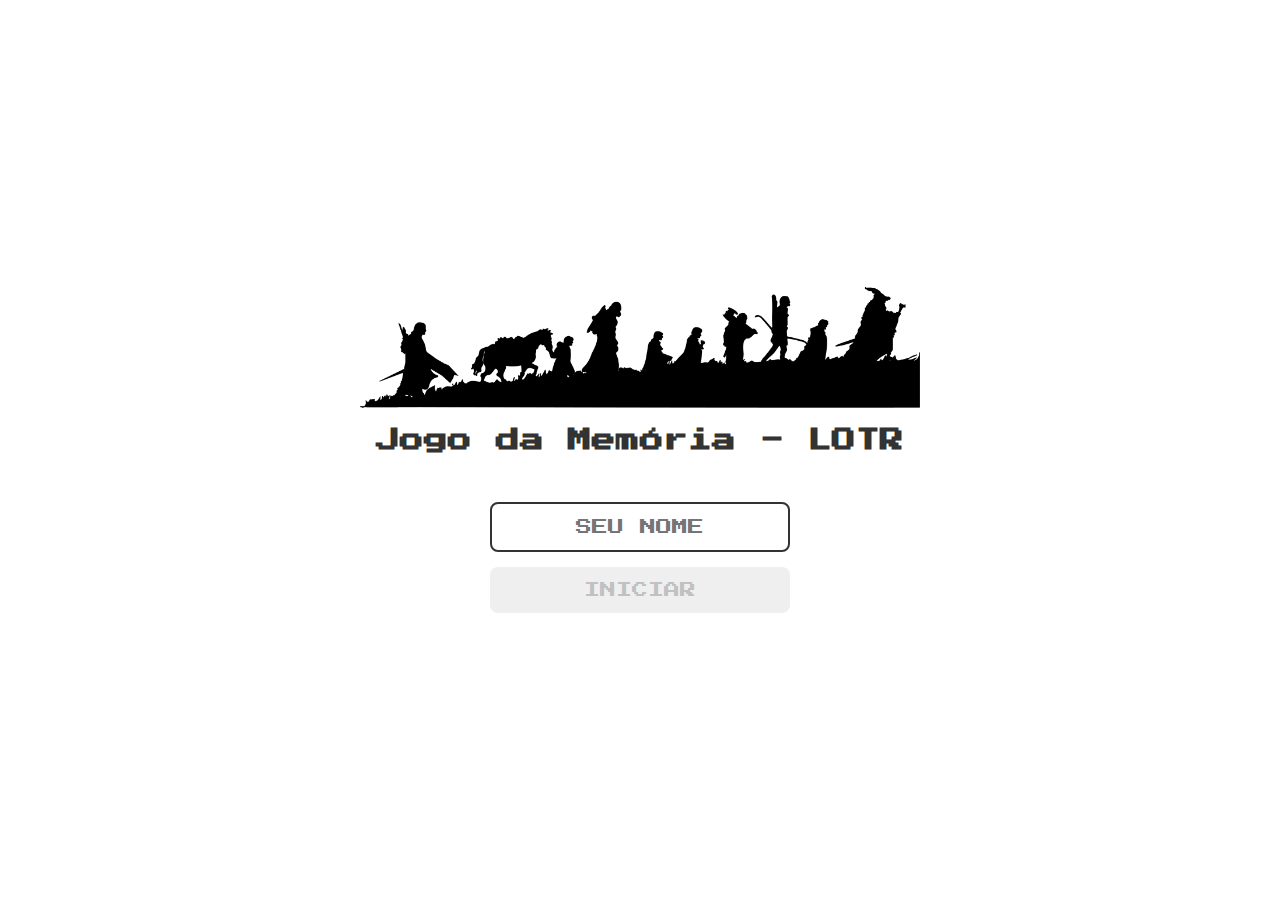
<file: index.html>
<!DOCTYPE html>
<html lang="pt-br">
  <head>
    <meta charset="UTF-8" />
    <meta name="viewport" content="width=device-width, initial-scale=1.0" />
    <link rel="stylesheet" href="./css/reset.css" />
    <link rel="stylesheet" href="./css/login.css" />
    <link rel="shortcut icon" href="../images/icon.png" type="image/x-icon" />

    <script defer src="./js/login.js"></script>

    <title>Jogo da Memória - LOTR</title>
  </head>
  <body>
    <form class="login-form">
      <div class="login-header">
        <img src="./images/login.png" alt="" class="login-image" />
        <h1>Jogo da Memória - LOTR</h1>
      </div>
      <input type="text" class="login-input" placeholder="SEU NOME" />
      <button type="submit" class="login-button" disabled>INICIAR</button>
    </form>
  </body>
</html>
</file>
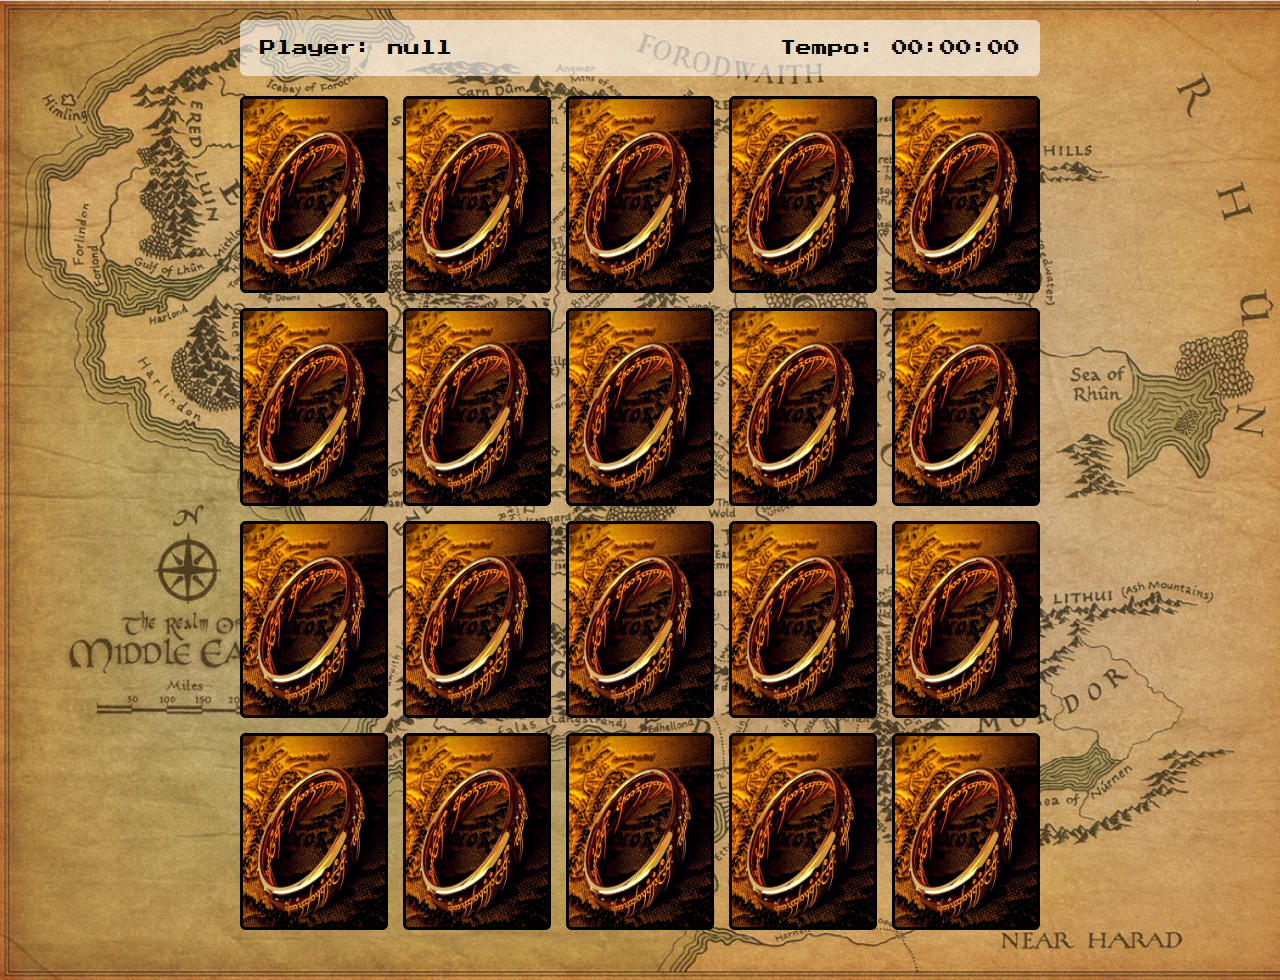
<file: pages/game.html>
<!DOCTYPE html>
<html lang="pt-br">
  <head>
    <meta charset="UTF-8" />
    <meta name="viewport" content="width=device-width, initial-scale=1.0" />
    <link rel="stylesheet" href="../css/reset.css" />
    <link rel="stylesheet" href="../css/game.css" />
    <link rel="shortcut icon" href="../images/icon.png" type="image/x-icon">

    <script defer src="../js/game.js"></script>

    <title>Jogo da Memória - LOTR</title>
  </head>
  <body>
    <main>
      <header>
        <span class="player"></span>
        <span
          >Tempo: <span id="hour">00</span>:<span id="minute">00</span>:<span
            id="second"
            >00</span
          >
      </header>

      <div class="grid"></div>
    </main>
  </body>
</html>
</file>
<file: css/login.css>
.login-form {
  display: flex;
  flex-direction: column;
  align-items: center;
  height: 100vh;
  justify-content: center;
}

.login-header {
  display: flex;
  flex-direction: column;
  align-items: center;
  justify-content: center;
  margin-bottom: 50px;
}

.login-image {
  width: 560px;
  margin-bottom: 20px;
}

.login-header h1 {
  color: #333;
  font-size: 1.5rem;
}

.login-input {
  border: 2px solid #333;
  border-radius: 8px;
  color: #333;
  font-size: 1rem;
  margin-bottom: 15px;
  max-width: 300px;
  width: 100%;
  outline: none;
  padding: 15px;
  text-align: center;
}

.login-button {
  background-color: #ff2a2a;
  border-radius: 8px;
  color: white;
  cursor: pointer;
  font-size: 1rem;
  max-width: 300px;
  width: 100%;
  padding: 15px;
}

.login-button:disabled {
  background-color: #eeee;
  color: #aaaa;
  cursor: auto;
}
</file>
<file: css/game.css>
main {
  display: flex;
  flex-direction: column;
  width: 100%;
  min-height: 100vh;
  align-items: center;
  justify-content: center;
  padding: 20px 20px 50px;
  background-image: url('../images/bg.png');
  background-size: cover;
}

header {
  display: flex;
  align-items: center;
  justify-content: space-between;
  background-color: rgba(255, 255, 255, 0.6);
  width: 100%;
  max-width: 800px;
  padding: 20px;
  margin: 0 0 20px;
  border-radius: 6px;
}

.grid {
  display: grid;
  grid-template-columns: repeat(5, 1fr);
  gap: 15px;
  width: 100%;
  max-width: 800px;
  margin: 0 auto;
}

.card {
  aspect-ratio: 3/4;
  width: 100%;
  border-radius: 6px;
  position: relative;
  transition: all 500ms ease;
  transform-style: preserve-3d;
}

.face {
  width: 100%;
  height: 100%;
  position: absolute;
  border: 3px solid #000;
  border-radius: 6px;
  transition: all 500ms ease;
  background-size: cover;
  background-position: center;
}

.front {
  transform: rotateY(180deg);
}

.back {
  background-image: url('../images/back.png');
  backface-visibility: hidden;
}

.reveal-card {
  transform: rotateY(180deg);
}

.disabled-card {
  filter: saturate(0);
  opacity: 0.9;
}
</file>
